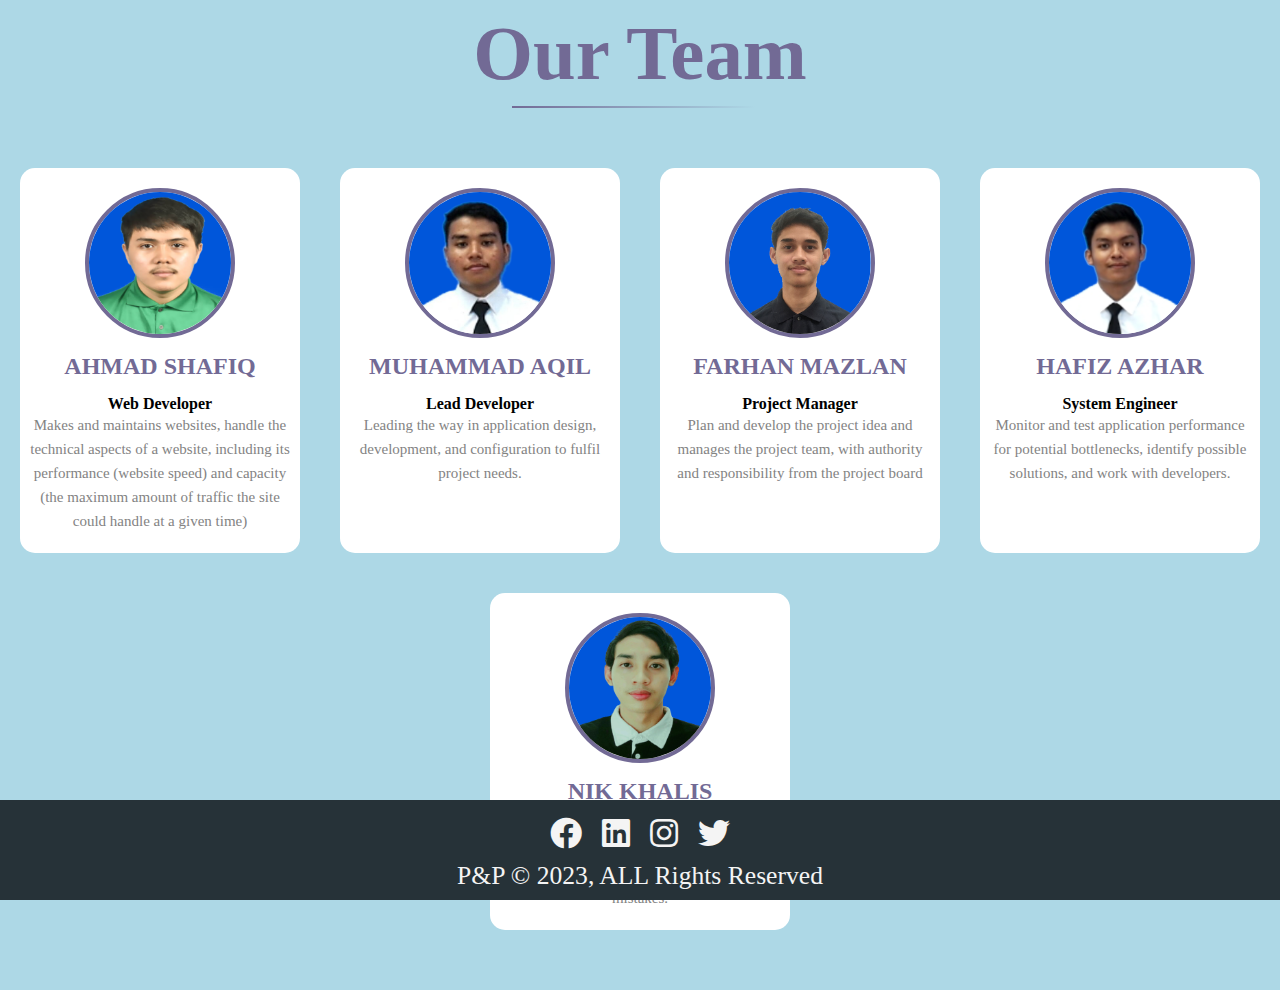
<file: aboutUs.html>
<!DOCTYPE html>
<html lang="en">
<head>
    <meta charset="UTF-8">
    <meta http-equiv="X-UA-Compatible" content="IE=edge">
    <meta name="viewport" content="width=device-width, initial-scale=1.0">
    <link rel="stylesheet" href="aboutUs.css">
    <link rel="stylesheet" href="https://use.fontawesome.com/releases/v5.8.1/css/all.css">
    <title>Our Team</title>
</head>
<body>

    <section>
        <h1 class="title">our team</h1>
        <div class="team-row">
            <div class="member">
                <img src="gambar/AS01.png" alt="">
                <h2>AHMAD SHAFIQ</h2>
                <h4>Web Developer</h4>
                <p>Makes and maintains websites,  handle the technical aspects of a website, including its performance (website speed) and capacity (the maximum amount of traffic the site could handle at a given time)</p>
            </div>
            <div class="member">
                <img src="gambar/AR.png" alt="">
                <h2>MUHAMMAD AQIL</h2>
                <h4>Lead Developer</h4>
                <p>Leading the way in application design, development, and configuration to fulfil project needs.</p>
            </div>
            <div class="member">
                <img src="gambar/FM.png" alt="">
                <h2>FARHAN MAZLAN</h2>
                <h4>Project Manager</h4>
                <p>Plan and develop the project idea and manages the project team, with authority and responsibility from the project board</p>
            </div>
            <div class="member">
                <img src="gambar/HFZ.png" alt="">
                <h2>HAFIZ AZHAR</h2>
                <h4>System Engineer</h4>
                <p>Monitor and test application performance for potential bottlenecks, identify possible solutions, and work with developers.</p>
            </div>
            <div class="member">
                <img src="gambar/NK.png" alt="">
                <h2>NIK KHALIS</h2>
                <h4>Test Leader</h4>
                <p>Set up test scenarios on project software and go over the project specifications for any mistakes.</p>
            </div>
        </div>
    </section>
    <script src="aboutUs.js"></script>
    
</body>
<footer class="footer">
        <div class="icons">
           <a href="#"><i class="fab fa-facebook"></i></a>
           <a href="#"><i class="fab fa-linkedin"></i></a>
           <a href="#"><i class="fab fa-instagram"></i></a>
           <a href="#"><i class="fab fa-twitter"></i></a>
            <p class="company-name">
                P&P &copy; 2023, ALL Rights Reserved
            </p>
        </div>
</footer>
</html>
</file>
<file: aboutUs.css>
*{
    margin: 0;
    padding: 0;
    box-sizing: border-box;
}

body{
    background-color: lightblue;
    font-family: "Century Gothic";
    min-height: 100vh;
    display: flex;
    justify-content: center;
    align-items: center;
}


.title{
    text-align: center;
    text-transform: capitalize;
    color: #726a95;
    margin: 10px 0;
    position: relative;
}

.title::after{
    content: "";
    position: absolute;
    width: 20%; height: 2px;
    background-image: linear-gradient(to left, transparent 5%, #726a95);
    bottom: -10px; left: 50%;
    transform: translate(-50%);
}

.team-row{
    display: flex;
    justify-content: center;
    flex-wrap: wrap;
    padding: 40px 0;
}

.member{
    flex: 1 1 250px;
    margin: 20px;
    text-align: center;
    padding: 20px 10px;
    cursor: pointer;
    max-width: 300px;
    transition: all 0.3s;
    border-radius: 15px;
    background: white;
}

.member:hover{
    box-shadow: 0 10px 20px rgba(0,0,0,0.1);
    transform: translateY(-20px);
}

.member img{
    display: block;
    width: 150px; height: 150px;
    object-fit: cover;
    border:4px solid #726a95;
    border-radius: 50%;
    margin: 0 auto;
}

.member h2{
    text-transform: uppercase;
    font-size: 24px;
    color: #726a95;
    margin: 15px 0;
}

.member p{
    font-size: 15px;
    color: #838383;
    line-height: 1.6;
}


.footer{
    position: fixed;
    bottom: 0;
    left: 0;
    width: 100%;
    height: 100px;
    background: #263238;
    text-align: center;
    color: #f4f4f4;
}

.icons{
    padding-top: 1rem;
}

.icons a{
    text-decoration: none;
    font-size: 2rem;
    margin: 0.5rem;
    color: #f4f4f4;
}

.company-name{
    font-size: 1.6rem;
    margin-top: 0.5rem;
}

@media (max-width: 500px){
    html{
        font-size: 50%;
    }
}    

@media(min-width: 501px) and (max-width: 768px){
    html{
    font-size: 50%;
    }
}
</file>
